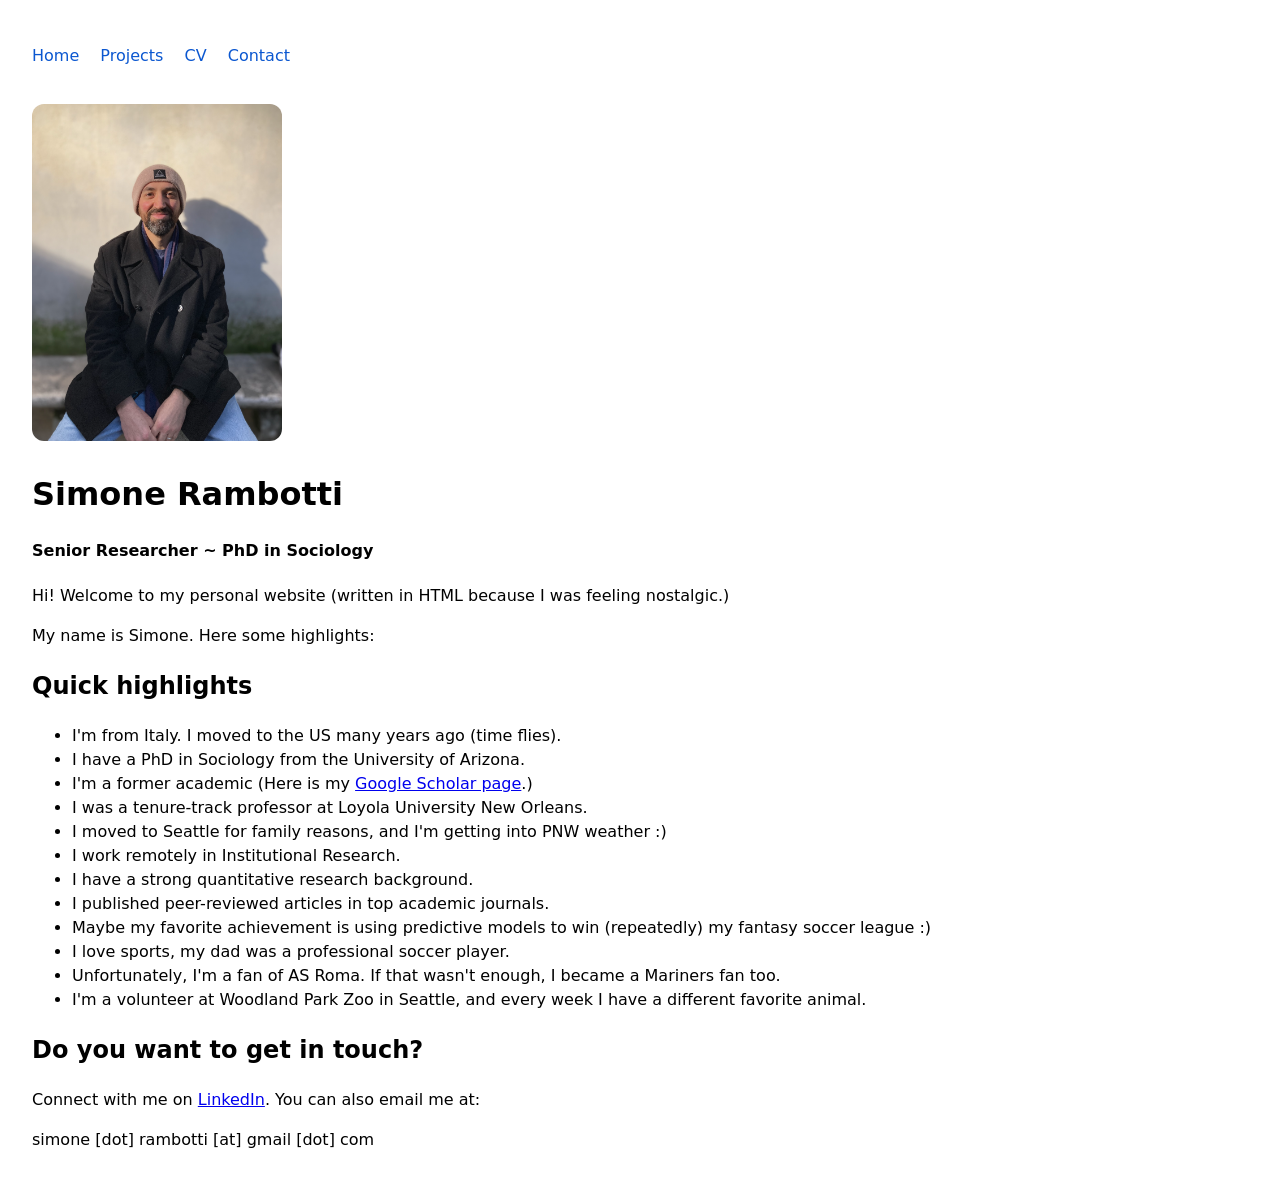
<file: index.html>
<!doctype html>
<html lang="en">
<head>
  <meta charset="utf-8" />
  <meta name="viewport" content="width=device-width, initial-scale=1" />
  <title>Simone Rambotti ~ Home</title>
  <link rel="stylesheet" href="styles.css" />
</head>
<body>
  <nav>
    <a href="index.html">Home</a>
    <a href="projects.html">Projects</a>
    <a href="cv.html">CV</a>
    <a href="contact.html">Contact</a>
  </nav>

<img src="assets/my pic2.png" alt="This is my picture" style="max-width: 250px; width: 100%; height: auto; border-radius: 12px;" />

  <h1>Simone Rambotti</h1>
  <h4>Senior Researcher ~ PhD in Sociology</h4>
  <p>Hi! Welcome to my personal website (written in HTML because I was feeling nostalgic.)</p>
  <p> My name is Simone. Here some highlights:</p>

  <h2>Quick highlights</h2>
  <ul>
    <li>I'm from Italy. I moved to the US many years ago (time flies).</li>
    <li>I have a PhD in Sociology from the University of Arizona.</li>
    <li>I'm a former academic (Here is my <a href="https://scholar.google.com/citations?user=tQkDpZUAAAAJ&hl=en" target="_blank" rel="noreferrer">Google Scholar page</a>.)</li>
    <li>I was a tenure-track professor at Loyola University New Orleans.</li>
    <li>I moved to Seattle for family reasons, and I'm getting into PNW weather :)</li>
    <li>I work remotely in Institutional Research.</li>
    <li>I have a  strong quantitative research background.</li>
    <li>I published peer-reviewed articles in top academic journals.</li>
    <li>Maybe my favorite achievement is using predictive models to win (repeatedly) my fantasy soccer league :)</li>
    <li>I love sports, my dad was a professional soccer player.</li>
    <li>Unfortunately, I'm a fan of AS Roma. If that wasn't enough, I became a Mariners fan too.</li>
    <li>I'm a volunteer at Woodland Park Zoo in Seattle, and every week I have a  different favorite animal.</li>
  </ul>

  <h2>Do you want to get in touch?</h2>
  <p>Connect with me on <a href="https://www.linkedin.com/in/simonerambotti" target="_blank" rel="noreferrer">LinkedIn</a>. You can also email me at:</p>
  <p>simone [dot] rambotti [at] gmail [dot] com</p>
  
</body>
</html>
</file>
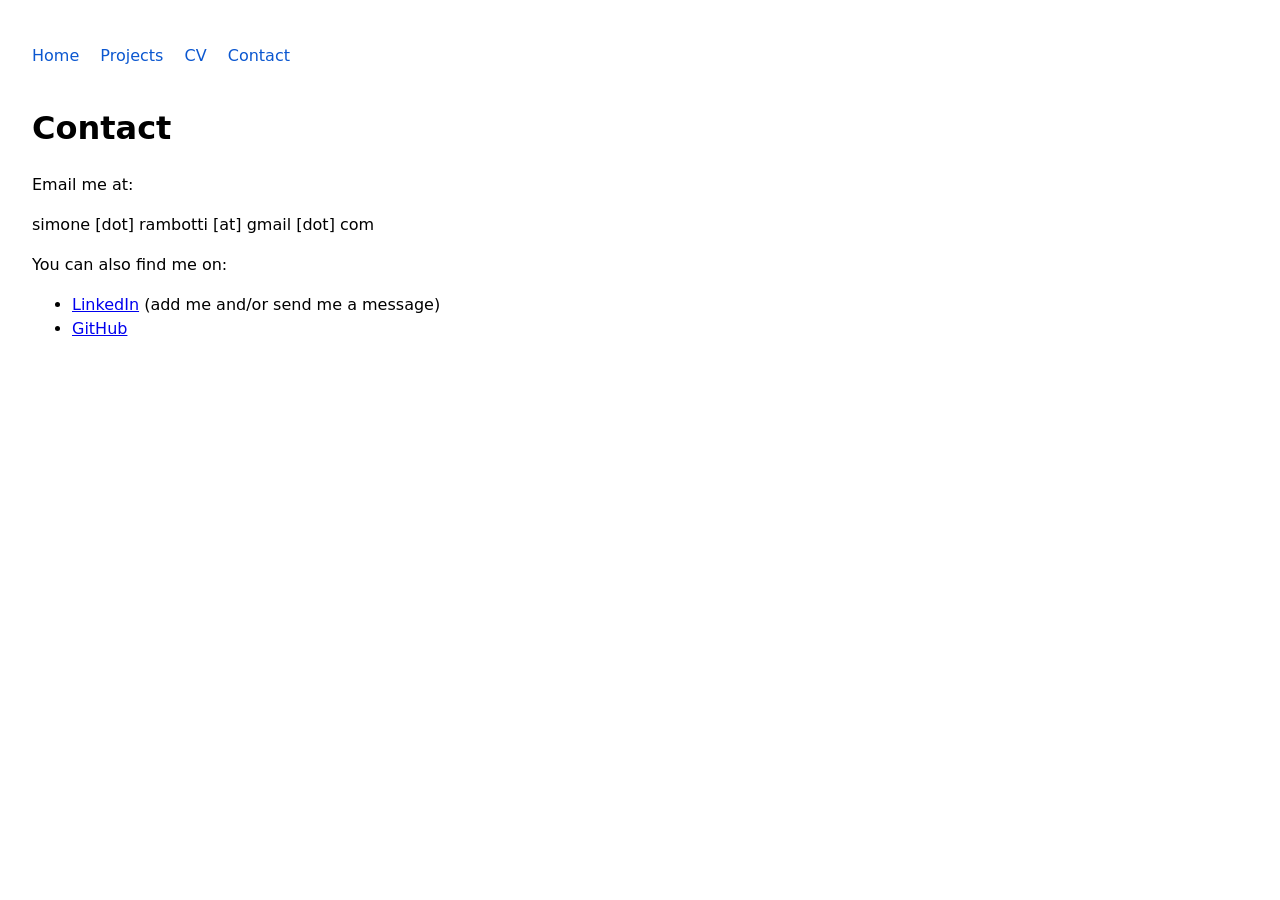
<file: contact.html>
<!doctype html>
<html lang="en">
<head>
  <meta charset="utf-8" />
  <meta name="viewport" content="width=device-width, initial-scale=1" />
  <title>Simone Rambotti ~ Contact</title>
  <link rel="stylesheet" href="styles.css" />
</head>
<body>
  <nav>
    <a href="index.html">Home</a>
    <a href="projects.html">Projects</a>
    <a href="cv.html">CV</a>
    <a href="contact.html">Contact</a>
  </nav>

  <h1>Contact</h1>
<p>Email me at:</p> 
  <p>simone [dot] rambotti [at] gmail [dot] com</p>
  <p></p>
  <p>You can also find me on: </p>
    <ul>
    <li><a href="https://www.linkedin.com/in/simonerambotti" target="_blank" rel="noreferrer">LinkedIn</a> (add me and/or send me a message)</li>
    <li><a href="https://github.com/simonera" target="_blank" rel="noreferrer">GitHub</a></li>
  </ul>

</body>
</html>
</file>
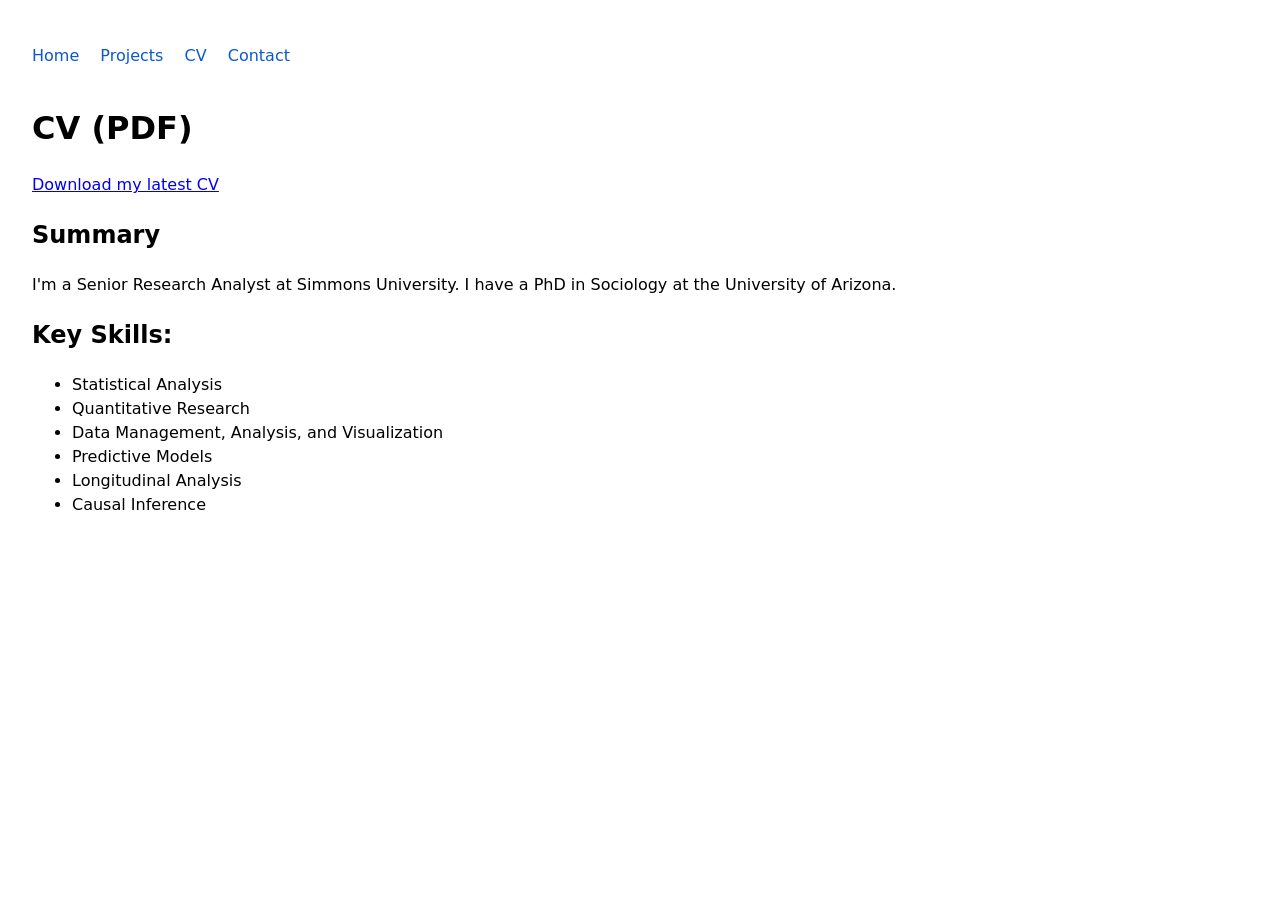
<file: cv.html>
<!doctype html>
<html lang="en">
<head>
  <meta charset="utf-8" />
  <meta name="viewport" content="width=device-width, initial-scale=1" />
  <title>Simone Rambotti ~ CV</title>
  <link rel="stylesheet" href="styles.css" />
</head>
<body>
  <nav>
    <a href="index.html">Home</a>
    <a href="projects.html">Projects</a>
    <a href="cv.html">CV</a>
    <a href="contact.html">Contact</a>
  </nav>

  <h1>CV (PDF)</h1>
  <p>
    <a href="cv.pdf" target="_blank" rel="noreferrer">Download my latest CV</a>
  </p>

  <h2>Summary</h2>
  <p>I'm a Senior Research Analyst at Simmons University. I have a PhD in Sociology at the University of Arizona.</p>
  <h2>Key Skills:</h2>
<ul>
  <li>Statistical Analysis</li>
  <li>Quantitative Research</li>
  <li>Data Management, Analysis, and Visualization</li>
  <li>Predictive Models</li>
  <li>Longitudinal Analysis</li>
  <li>Causal Inference</li>
</ul>
</body>
</html>
</file>
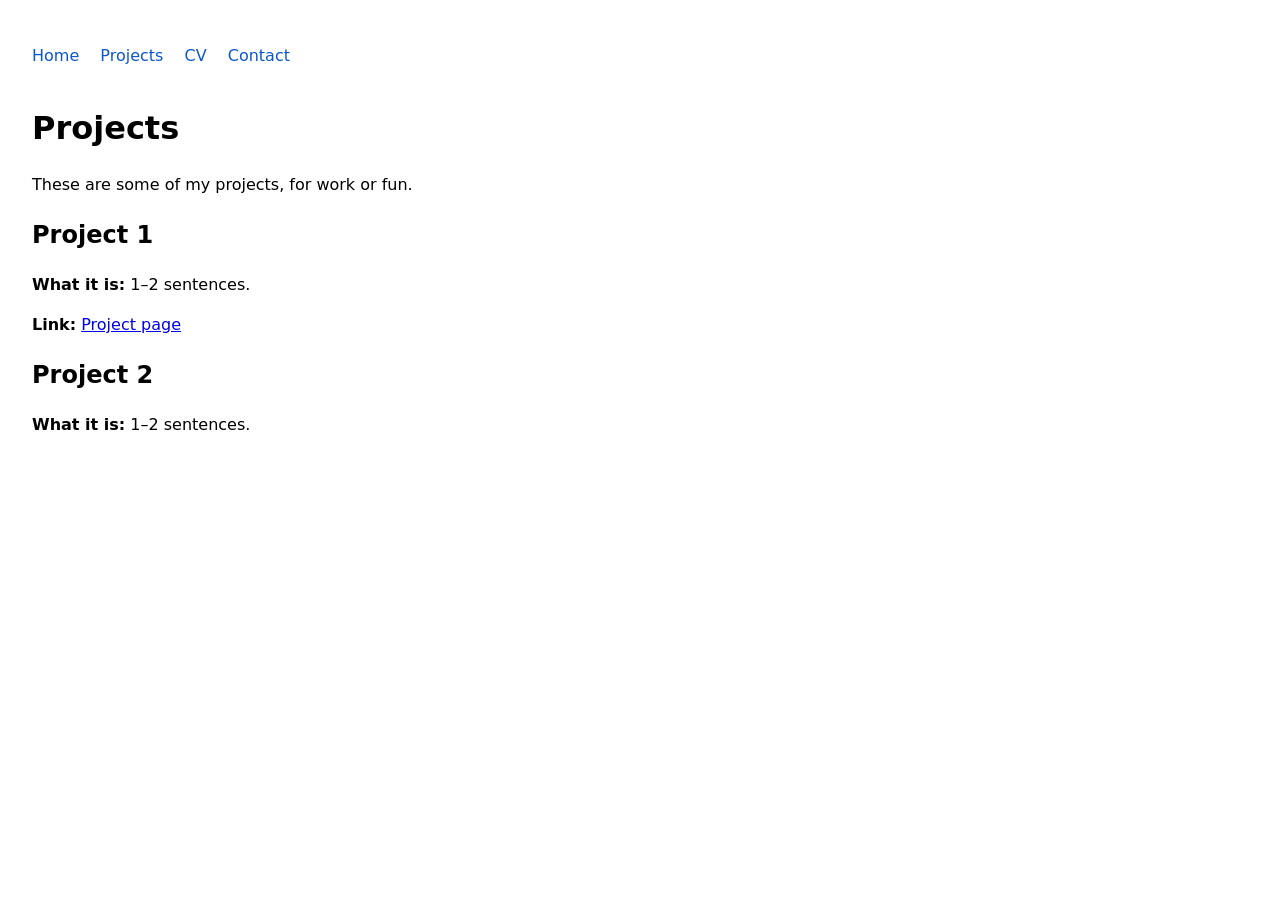
<file: projects.html>
<!doctype html>
<html lang="en">
<head>
  <meta charset="utf-8" />
  <meta name="viewport" content="width=device-width, initial-scale=1" />
  <title>Simone Rambotti ~ Projects</title>
  <link rel="stylesheet" href="styles.css" />
</head>
<body>
  <nav>
    <a href="index.html">Home</a>
    <a href="projects.html">Projects</a>
    <a href="cv.html">CV</a>
    <a href="contact.html">Contact</a>
  </nav>

  <h1>Projects</h1>
  <p>These are some of my projects, for work or fun.</p>

  <h2>Project 1</h2>
  <p><strong>What it is:</strong> 1–2 sentences.</p>
  <p>
    <strong>Link:</strong>
    <a href="https://example.com" target="_blank" rel="noreferrer">Project page</a>
  </p>

  <h2>Project 2</h2>
  <p><strong>What it is:</strong> 1–2 sentences.</p>
</body>
</html>
</file>
<file: styles.css>
body {
  font-family: system-ui, -apple-system, Segoe UI, Roboto, Arial, sans-serif;
  margin: 2rem;
  max-width: 900px;
  line-height: 1.5;
}

nav {
  position: sticky;
  top: 0;
  background: white;
  padding: 0.75rem 0;
  margin-bottom: 1.5rem;
}

nav a {
  text-decoration: none;
  margin-right: 1rem;
  color: #0b57d0;
  font-weight: 500;
}

nav a:hover {
  text-decoration: underline;
}
</file>
